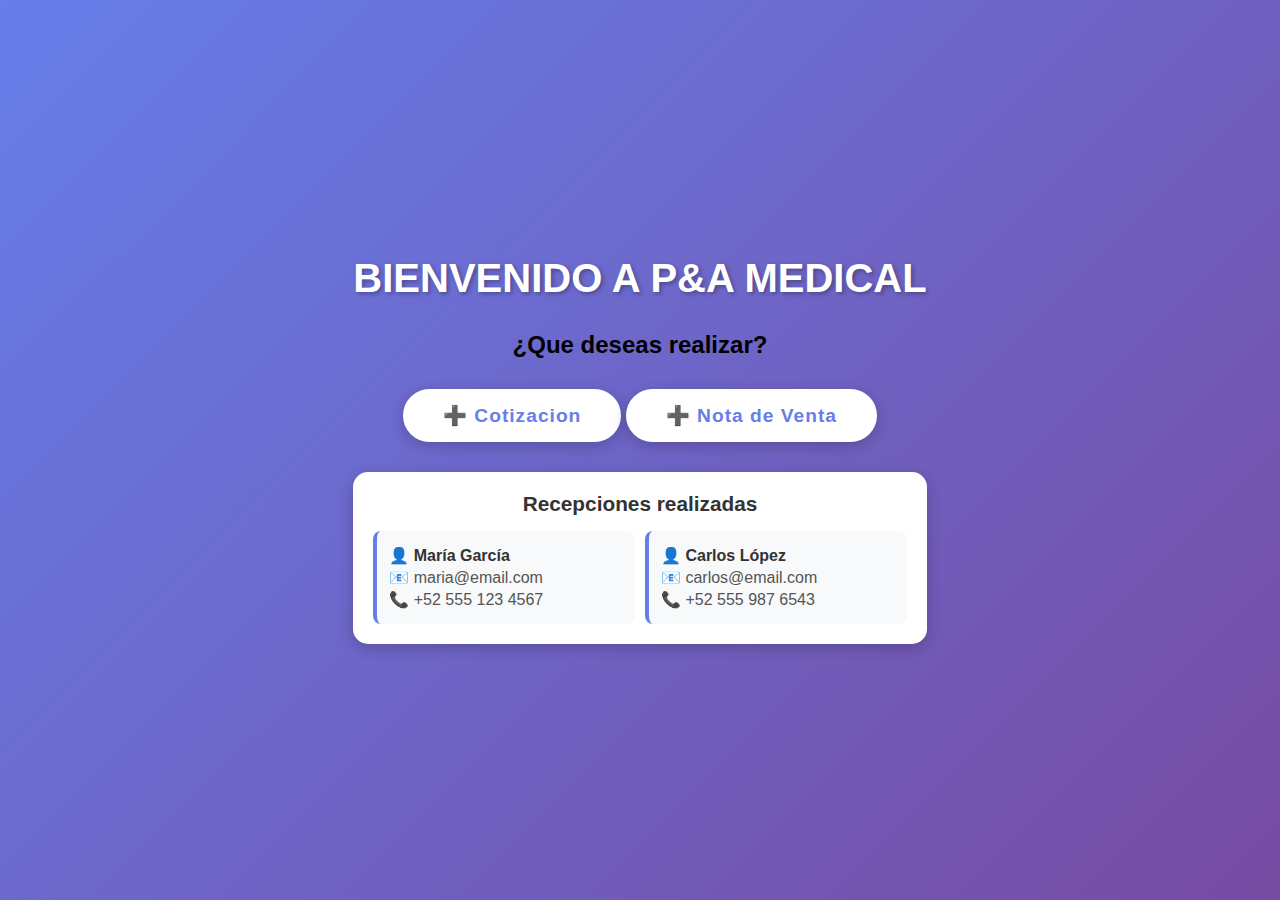
<file: MejoraVisualNVCOT.html>
<!DOCTYPE html>
<html lang="es">
<head>
    <meta charset="UTF-8">
    <meta name="viewport" content="width=device-width, initial-scale=1.0">
    <link rel="stylesheet" href="css\RecepStyles.css">
    <title>Gestión de Clientes</title>
</head>
<body>
    <div class="container">
        <h1>BIENVENIDO A P&A MEDICAL</h1>
        <h2>¿Que deseas realizar?</h2>
        <button class="btn-agregar" onclick="abrirModalCOT()">➕ Cotizacion</button>
        <button class="btn-agregar" onclick="abrirModalNV()">➕ Nota de Venta</button>
        
                                                    <!-- Lista de clientes -->
        <div class="clientes-lista">
            <h3>Recepciones realizadas</h3>
            <div class="clientes-grid" id="clientesGrid">
                <div class="empty-message">No hay clientes registrados</div>
            </div>
        </div>
    </div>

                                            <!-- Modal flotante de Cotizacion-->
    <div class="modal-overlay" id="modalOverlayCOT">
        <div class="modal">
            <h2>Nueva Cotizacion</h2>
            <div class="progress" id="progress">Paso 1 de 14</div>
            
            <form id="clienteForm" onsubmit="return false;">
                <div class="form-group">
                    <label for="nombreEmpresa">Nombre Empresa: </label>
                    <input type="text" id="nombreEmpresa" placeholder="Ej: P&A Medical" autocomplete="off">
                    <div class="error-message" id="errorNombreEmpresa">El nombre es requerido</div>
                </div>

                <div class="form-group">
                    <label for="direccionEmpresa">Dirección Empresa: </label>
                    <input type="text" id="direccionEmpresa" placeholder="Ej: Batallon de San Patricio" autocomplete="off">
                    <div class="error-message" id="errorDireccionEmpresa">Direccion es requerida</div>
                </div>

                <div class="form-group">
                    <label for="nombreAsesor">Nombre del Asesor: </label>
                    <input type="text" id="nombreAsesor" placeholder="Ej: Fernando Andrade" autocomplete="off">
                    <div class="error-message" id="errorNombreAsesor">Asesor requerido</div>
                </div>

                <div class="form-group">
                    <label for="telefonoAsesor">Telefono del Asesor: </label>
                    <input type="text" id="telefonoAsesor" placeholder="Ej: 3317518530" autocomplete="off">
                    <div class="error-message" id="errorTelefonoAsesor">El teléfono es requerido</div>
                </div>


                <div class="form-group">
                    <label for="numeroCOT">Numero de COT: </label>
                    <input type="number" id="numeroCOT" placeholder="Ej: 001" autocomplete="off">
                    <div class="error-message" id="errorNumeroCOT">Num. COT requerido</div>
                </div>

                <div class="form-group">
                    <label for="fechaCOT">Fecha de COT </label>
                    <input type="text" id="fechaCOT" placeholder="Ej: Fernando Andrade" autocomplete="off">
                    <div class="error-message" id="errorFechaCOT">Asesor requerido</div>
                </div>

                <div class="form-group">
                    <label for="fechaVAL">Validez: </label>
                    <input type="text" id="fechaVAL" placeholder="Ej: Fernando Andrade" autocomplete="off">
                    <div class="error-message" id="errorFechaVAL">Asesor requerido</div>
                </div>

                <div class="form-group">
                    <label for="nombreCliente">Nombre del Cliente: </label>
                    <input type="text" id="nombreCliente" placeholder="Ej: Fernando Andrade" autocomplete="off">
                    <div class="error-message" id="errorNombreCliente">Asesor requerido</div>
                </div>

                <div class="form-group">
                    <label for="direccionCliente">Direccion del Cliente: </label>
                    <input type="text" id="direccionCliente" placeholder="Ej: Fernando Andrade" autocomplete="off">
                    <div class="error-message" id="errorDireccionCliente">Asesor requerido</div>
                </div>

                <div class="form-group">
                    <label for="telefonoCliente">Telefono del Cliente: </label>
                    <input type="text" id="telefonoCliente" placeholder="Ej: Fernando Andrade" autocomplete="off">
                    <div class="error-message" id="errorTelefonoCliente">Asesor requerido</div>
                </div>


                <div class="modal-buttons">
                    <button type="button" class="btn-cancelar" onclick="cerrarModal()">Cancelar</button>
                    <button type="button" class="btn-siguiente" id="btnSiguiente" onclick="siguientePaso()">Siguiente</button>
                </div>
            </form>
        </div>
    </div>
                                                <!--Modal flotante de NOTA DE VENTA-->
    <div class="modal-overlay" id="modalOverlayNV">
        <div class="modal">
            <h2>Nueva NOTA DE VENTA</h2>
            <div class="progress" id="progress">Paso 1 de 10</div>
            
            <form id="clienteForm" onsubmit="return false;">
                <div class="form-group">
                    <label for="nombreEmpresa">Nombre Empresa: </label>
                    <input type="text" id="nombreEmpresaNV" placeholder="Ej: P&A Medical" autocomplete="off">
                    <div class="error-message" id="errorNombreEmpresaNV">El nombre es requerido</div>
                </div>

                <div class="form-group">
                    <label for="direccionEmpresa">Dirección Empresa: </label>
                    <input type="text" id="direccionEmpresaNV" placeholder="Ej: Batallon de San Patricio" autocomplete="off">
                    <div class="error-message" id="errorDireccionEmpresaNV">Direccion es requerida</div>
                </div>

                <div class="form-group">
                    <label for="nombreAsesor">Nombre del Asesor: </label>
                    <input type="text" id="nombreAsesorNV" placeholder="Ej: Fernando Andrade" autocomplete="off">
                    <div class="error-message" id="errorNombreAsesorNV">Asesor requerido</div>
                </div>

                <div class="form-group">
                    <label for="telefonoAsesor">Telefono del Asesor: </label>
                    <input type="text" id="telefonoAsesorNV" placeholder="Ej: 3317518530" autocomplete="off">
                    <div class="error-message" id="errorTelefonoAsesorNV">El teléfono es requerido</div>
                </div>


                <div class="form-group">
                    <label for="numeroCOT">Numero de COT: </label>
                    <input type="number" id="numeroCOTNV" placeholder="Ej: 001" autocomplete="off">
                    <div class="error-message" id="errorNumeroCOTNV">Num. COT requerido</div>
                </div>

                <div class="form-group">
                    <label for="fechaCOT">Fecha de COT </label>
                    <input type="text" id="fechaCOTNV" placeholder="Ej: Fernando Andrade" autocomplete="off">
                    <div class="error-message" id="errorFechaCOTNV">Asesor requerido</div>
                </div>

                <div class="form-group">
                    <label for="fechaVAL">Validez: </label>
                    <input type="text" id="fechaVALNV" placeholder="Ej: Fernando Andrade" autocomplete="off">
                    <div class="error-message" id="errorFechaVALNV">Asesor requerido</div>
                </div>

                <div class="form-group">
                    <label for="nombreCliente">Nombre del Cliente: </label>
                    <input type="text" id="nombreClienteNV" placeholder="Ej: Fernando Andrade" autocomplete="off">
                    <div class="error-message" id="errorNombreClienteNV">Asesor requerido</div>
                </div>

                <div class="form-group">
                    <label for="direccionCliente">Direccion del Cliente: </label>
                    <input type="text" id="direccionClienteNV" placeholder="Ej: Fernando Andrade" autocomplete="off">
                    <div class="error-message" id="errorDireccionClienteNV">Asesor requerido</div>
                </div>

                <div class="form-group">
                    <label for="telefonoCliente">Telefono del Cliente: </label>
                    <input type="text" id="telefonoClienteNV" placeholder="Ej: Fernando Andrade" autocomplete="off">
                    <div class="error-message" id="errorTelefonoClienteNV">Asesor requerido</div>
                </div>


                <div class="modal-buttons">
                    <button type="button" class="btn-cancelar" onclick="cerrarModal()">Cancelar</button>
                    <button type="button" class="btn-siguiente" id="btnSiguiente" onclick="siguientePaso()">Siguiente</button>
                </div>
            </form>
        </div>
    </div>

    <script>
        let pasoActual = 1;
        const campos = ['nombreEmpresa', 'direccionEmpresa', 'nombreAsesor', 'telefonoAsesor','numeroCOT','fechaCOT','fechaVAL','nombreCliente','direccionCliente','telefonoCliente'];
        let COTactual = {
            nombreEmpresa: '',
            direccionEmpresa: '',
            nombreAsesor:'',
            telefonoAsesor: '',
            numeroCOT:'',
            fechaCOT:'',
            fechaVAL:'',
            nombreCliente:'',
            direccionCliente:'',
            telefonoCliente:''
        };
        const campos2 = ['nombreEmpresaNV', 'direccionEmpresaNV', 'nombreAsesorNV', 'telefonoAsesorNV','numeroCOTNV','fechaCOTNV','fechaVALNV','nombreClienteNV','direccionClienteNV','telefonoClienteNV'];
        let NVactual = {
            nombreEmpresaNV: '',
            direccionEmpresaNV: '',
            nombreAsesorNV:'',
            telefonoAsesorNV: '',
            numeroCOTNV:'',
            fechaCOTNV:'',
            fechaVALNV:'',
            nombreClienteNV:'',
            direccionClienteNV:'',
            telefonoClienteNV:''
        };
        
                                                        // Array para almacenar los clientes
        let Cotizaciones = [];
                                                                // ABRIR MODAL
        function abrirModalCOT() {
            resetearFormulario();
            document.getElementById('modalOverlayCOT').style.display = 'flex';
            document.getElementById('nombreEmpresa').focus();
        }
        
        function abrirModalNV() {
            resetearFormularioNV();
            document.getElementById('modalOverlayNV').style.display = 'flex';
            document.getElementById('nombreEmpresa').focus();
        }
                                                                // CERRAR MODAL
        function cerrarModal() {
            document.getElementById('modalOverlayCOT').style.display = 'none';
            document.getElementById('modalOverlayNV').style.display = 'none';
            resetearFormulario();
        }

        function resetearFormulario() {
            pasoActual = 1;
            COTactual = { nombreEmpresa: '',
                            direccionEmpresa: '',
                            nombreAsesor:'',
                            telefonoAsesor: '',
                            numeroCOT:'',
                            fechaCOT:'',
                            fechaVAL:'',
                            nombreCliente:'',
                            direccionCliente:'',
                            telefonoCliente:'' };
            campos.forEach(campo => {
                document.getElementById(campo).value = '';
                document.getElementById(campo).style.display = 'block';
                document.getElementById(campo).classList.remove('error');
            });
            
                                                        // Mostrar solo el primer campo
            document.getElementById('nombreEmpresa').style.display = 'block';
            document.getElementById('direccionEmpresa').style.display = 'none';
            document.getElementById('nombreAsesor').style.display = 'none';
            document.getElementById('telefonoAsesor').style.display = 'none';
            document.getElementById('numeroCOT').style.display = 'none';
            document.getElementById('fechaCOT').style.display = 'none';
            document.getElementById('fechaVAL').style.display = 'none';
            document.getElementById('nombreCliente').style.display = 'none';
            document.getElementById('direccionCliente').style.display = 'none';
            document.getElementById('telefonoCliente').style.display = 'none';
            

            document.getElementById('progress').textContent = 'Paso 1 de 10';
            document.getElementById('btnSiguiente').disabled = false;
            document.getElementById('btnSiguiente').textContent = 'Siguiente';
            
                                                        // Ocultar mensajes de error
            document.querySelectorAll('.error-message').forEach(msg => {
                msg.style.display = 'none';
            });
        }
        
        function resetearFormularioNV() {
            pasoActual = 1;
            NVactual = { nombreEmpresaNV: '',
                        direccionEmpresaNV: '',
                        nombreAsesorNV:'',
                        telefonoAsesorNV: '',
                        numeroCOTNV:'',
                        fechaCOTNV:'',
                        fechaVALNV:'',
                        nombreClienteNV:'',
                        direccionClienteNV:'',
                        telefonoClienteNV:''};
            campos.forEach(campo => {
                document.getElementById(campo).value = '';
                document.getElementById(campo).style.display = 'block';
                document.getElementById(campo).classList.remove('error');
            });
            
                                                        // Mostrar solo el primer campo
            document.getElementById('nombreEmpresaNV').style.display = 'block';
            document.getElementById('direccionEmpresaNV').style.display = 'none';
            document.getElementById('nombreAsesorNV').style.display = 'none';
            document.getElementById('telefonoAsesorNV').style.display = 'none';
            document.getElementById('numeroCOTNV').style.display = 'none';
            document.getElementById('fechaCOTNV').style.display = 'none';
            document.getElementById('fechaVALNV').style.display = 'none';
            document.getElementById('nombreClienteNV').style.display = 'none';
            document.getElementById('direccionClienteNV').style.display = 'none';
            document.getElementById('telefonoClienteNV').style.display = 'none';
            

            document.getElementById('progress').textContent = 'Paso 1 de 10';
            document.getElementById('btnSiguiente').disabled = false;
            document.getElementById('btnSiguiente').textContent = 'Siguiente';
            
                                                        // Ocultar mensajes de error
            document.querySelectorAll('.error-message').forEach(msg => {
                msg.style.display = 'none';
            });
        }

        function validarCampoActual() {
            const campoId = campos[pasoActual - 1];
            const valor = document.getElementById(campoId).value.trim();
            const errorElement = document.getElementById(`error${campoId.charAt(0).toUpperCase() + campoId.slice(1)}`);
            
            if (!valor) {
                document.getElementById(campoId).classList.add('error');
                errorElement.style.display = 'block';
                return false;
            }
            
                                                    // Validación específica para email
            if (campoId === 'correo') {
                const emailRegex = /^[^\s@]+@[^\s@]+\.[^\s@]+$/;
                if (!emailRegex.test(valor)) {
                    document.getElementById(campoId).classList.add('error');
                    errorElement.textContent = 'Ingrese un correo válido';
                    errorElement.style.display = 'block';
                    return false;
                }
            }
            
                                            // Validación específica para teléfono (mínimo 10 dígitos)
            if (campoId === 'telefono') {
                const telefonoLimpio = valor.replace(/\D/g, '');
                if (telefonoLimpio.length < 10) {
                    document.getElementById(campoId).classList.add('error');
                    errorElement.textContent = 'Ingrese un teléfono válido (mínimo 10 dígitos)';
                    errorElement.style.display = 'block';
                    return false;
                }
            }
            
            document.getElementById(campoId).classList.remove('error');
            errorElement.style.display = 'none';
            
                                                    // Guardar el valor en clienteActual
            COTactual[campoId] = valor;
            
            return true;
        }

        function siguientePaso() {
            if (!validarCampoActual()) {
                return;
            }

            if (pasoActual < 10) {
                                                        // Ocultar campo actual
                document.getElementById(campos[pasoActual - 1]).style.display = 'none';
                
                                                        // Avanzar al siguiente paso
                pasoActual++;
                
                                                        // Mostrar siguiente campo
                document.getElementById(campos[pasoActual - 1]).style.display = 'block';
                document.getElementById(campos[pasoActual - 1]).focus();
                
                document.getElementById('progress').textContent = `Paso ${pasoActual} de 10`;
                
                                                        // Si es el último paso, cambiar texto del botón
                if (pasoActual === 10) {
                    document.getElementById('btnSiguiente').textContent = 'Guardar Cliente';
                }
            } else {
                                                        // Último paso - guardar cliente
                guardarCliente();
            }
        }

        function guardarCliente() {
                                                    // Crear objeto cliente con los datos
            const nuevoCliente = {
                id: Date.now(),
                nombre: COTactual.nombreCliente,
                direccion: COTactual.direccionCliente,
                telefono: COTactual.telefonoCliente,
                
            };
            
                                                            // Agregar al array de clientes
            clientes.push(nuevoCliente);
            
                                                            // Actualizar la lista visible
            actualizarListaClientes();
            
                                                            // Mostrar mensaje de éxito y cerrar modal
            cerrarModal();
            
            
        }

        function actualizarListaClientes() {
            const grid = document.getElementById('clientesGrid');
            
            if (clientes.length === 0) {
                grid.innerHTML = '<div class="empty-message">No hay clientes registrados</div>';
                return;
            }
            
            let html = '';
            clientes.forEach(cliente => {
                html += `
                    <div class="cliente-item">
                        <p class="nombre">👤 ${cliente.nombre}</p>
                        <p>📧 ${cliente.direccion}</p>
                        <p>📞 ${cliente.telefono}</p>
                        
                    </div>
                `;
            });
            
            grid.innerHTML = html;
        }

                                                        // Cerrar modal si se hace clic fuera del contenido
        document.getElementById('modalOverlayCOT').addEventListener('click', function(e) {
            if (e.target === this) {
                cerrarModal();
            }
        });
        document.getElementById('modalOverlayNV').addEventListener('click', function(e) {
            if (e.target === this) {
                cerrarModal();
            }
        });

                                                            // Permitir enviar con Enter
        document.addEventListener('keydown', function(e) {
            if (e.key === 'Enter' && document.getElementById('modalOverlayCOT').style.display === 'flex') {
                e.preventDefault();
                siguientePaso();
            }
            
            if (e.key === 'Escape' && document.getElementById('modalOverlayCOT').style.display === 'flex') {
                cerrarModal();
            }
        });
        document.addEventListener('keydown', function(e) {
            if (e.key === 'Enter' && document.getElementById('modalOverlayNV').style.display === 'flex') {
                e.preventDefault();
                siguientePaso();
            }
            
            if (e.key === 'Escape' && document.getElementById('modalOverlayNV').style.display === 'flex') {
                cerrarModal();
            }
        });

        // Inicializar: ocultar todos los campos excepto el primero
        window.onload = function() {
            document.getElementById('nombreCliente').style.display = 'none';
            document.getElementById('telefonoCliente').style.display = 'none';
            
            if (e.key === 'Escape' && document.getElementById('modalOverlayCOT').style.display === 'flex') {
                cerrarModal();
            }
        };

                                                            // Inicializar: ocultar todos los campos excepto el primero
        window.onload = function() {
            document.getElementById('nombreCliente').style.display = 'none';
            document.getElementById('telefonoCliente').style.display = 'none';
            
                                                                // Agregar algunos clientes de ejemplo
            clientes = [
                {
                    id: 1,
                    nombre: 'María García',
                    direccion: 'maria@email.com',
                    telefono: '+52 555 123 4567',
                    
                },
                {
                    id: 2,
                    nombre: 'Carlos López',
                    direccion: 'carlos@email.com',
                    telefono: '+52 555 987 6543',
                    
                }
            ];
            actualizarListaClientes();
        };
    </script>
</body>
</html>
</file>
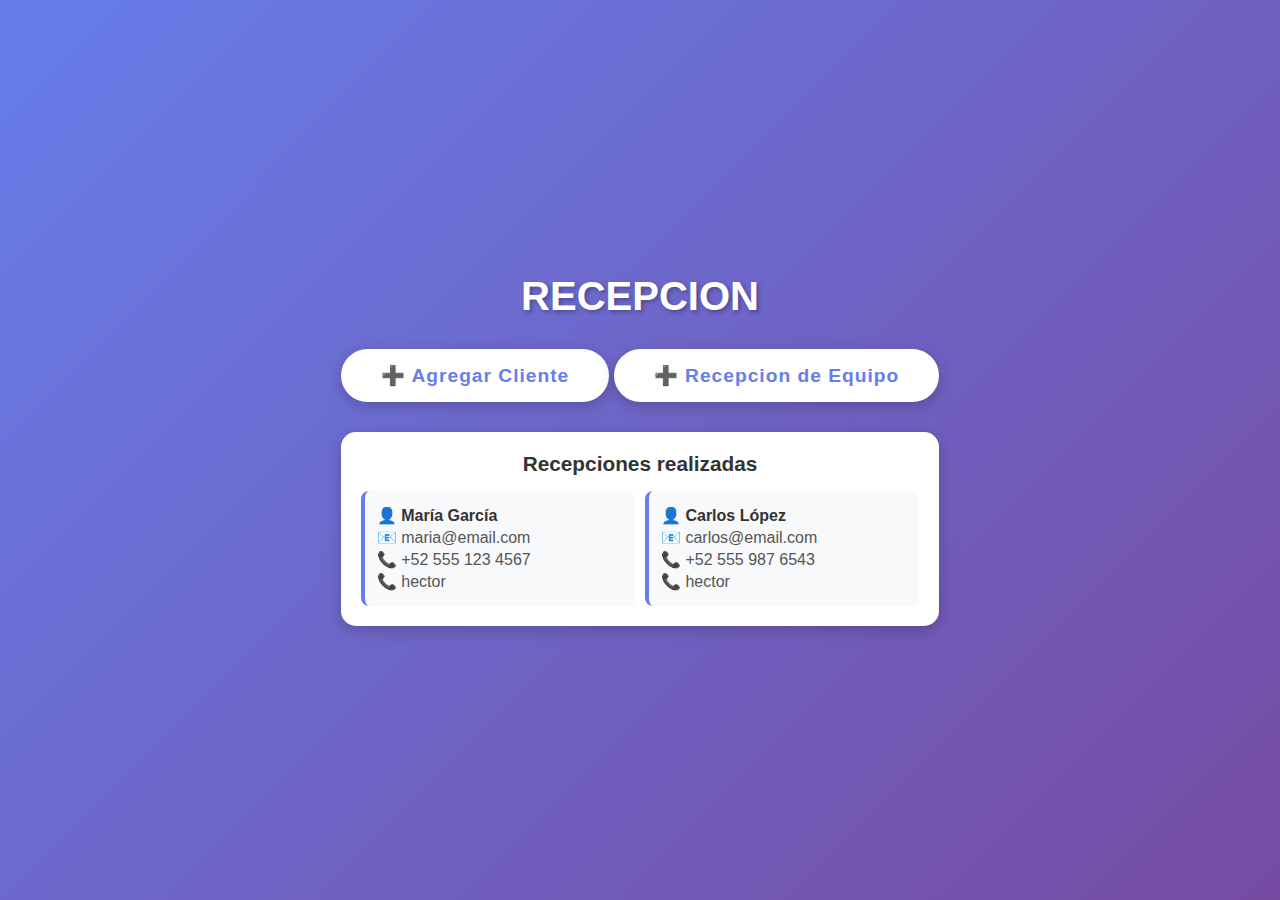
<file: veremos.html>
<!DOCTYPE html>
<html lang="es">
<head>
    <meta charset="UTF-8">
    <meta name="viewport" content="width=device-width, initial-scale=1.0">
    <link rel="stylesheet" href="css\veremos.css">
    <title>Gestión de Clientes</title>
</head>
<body>
    <div class="container">
        <h1>RECEPCION</h1>
        <button class="btn-agregar" onclick="abrirModal()">➕ Agregar Cliente</button>
        <button class="btn-agregar" onclick="ModalRecep()">➕ Recepcion de Equipo</button>
        
                                                    <!-- Lista de clientes -->
        <div class="clientes-lista">
            <h3>Recepciones realizadas</h3>
            <div class="clientes-grid" id="clientesGrid">
                <div class="empty-message">No hay clientes registrados</div>
            </div>
        </div>
    </div>

                                            <!-- Modal flotante de añadir cliente-->
    <div class="modal-overlay" id="modalOverlay">
        <div class="modal">
            <h2>Nueva Recepción</h2>
            <div class="progress" id="progress">Paso 1 de 4</div>
            
            <form id="clienteForm" onsubmit="return false;">
                <div class="form-group">
                    <label for="nombre">Nombre Completo: </label>
                    <input type="text" id="nombre" placeholder="Ej: Fernando Andrade" autocomplete="off">
                    <div class="error-message" id="errorNombre">El nombre es requerido</div>
                </div>

                <div class="form-group">
                    <label for="direccion">Dirección: </label>
                    <input type="text" id="direccion" placeholder="Ej: Batallon de San Patricio" autocomplete="off">
                    <div class="error-message" id="errorDireccion">Direccion es requerida</div>
                </div>

                <div class="form-group">
                    <label for="telefono">Telefono: </label>
                    <input type="text" id="telefono" placeholder="Ej: 3317518530" autocomplete="off">
                    <div class="error-message" id="errorTelefono">El teléfono es requerido</div>
                </div>

                <div class="form-group">
                    <label for="correo">correo: </label>
                    <input type="text" id="correo" placeholder="Ej: ejemplo@ejemplo.com" autocomplete="off">
                    <div class="error-message" id="errorCorreo">correo requerido</div>
                </div>


                <div class="modal-buttons">
                    <button type="button" class="btn-cancelar" onclick="cerrarModal()">Cancelar</button>
                    <button type="button" class="btn-siguiente" id="btnSiguiente" onclick="siguientePaso()">Siguiente</button>
                </div>
            </form>
        </div>
    </div>
                                                <!--Modal flotante de recepcion-->
    <div class="modal-overlay" id="modalRecepOverlay">
        <div class="modal">
            <h2>Nueva Recepción</h2>
            <div class="progress" id="progress">Paso 1 de 3</div>
            
            <form id="clienteForm" onsubmit="return false;">
                <div class="form-group">
                    <label for="nombre">Equipo: </label>
                    <input type="text" id="nombre" placeholder="Ej: Monitor " autocomplete="off">
                    <div class="error-message" id="errorNombre">El nombre es requerido</div>
                </div>

                <div class="form-group">
                    <label for="marca">Marca: </label>
                    <input type="text" id="marca" placeholder="Ej: Mindray" autocomplete="off">
                    <div class="error-message" id="errorMarca">El nombre es requerido</div>
                </div>

                <div class="form-group">
                    <label for="modelo">Modelo: </label>
                    <input type="text" id="modelo" placeholder="Ej: Umec" autocomplete="off">
                    <div class="error-message" id="errorModelo">El teléfono es requerido</div>
                </div>

                <div class="form-group">
                    <label for="sn">Numero de serie: </label>
                    <input type="text" id="sn" placeholder="Ej: 1234" autocomplete="off">
                    <div class="error-message" id="errorModelo">El teléfono es requerido</div>
                </div>

                <div class="form-group">
                    <label for="acces">Accesorios: </label>
                    <input type="text" id="acces" placeholder="Ej: sensores, cable ac" autocomplete="off">
                    <div class="error-message" id="errorModelo">El teléfono es requerido</div>
                </div>

                <div class="form-group">
                    <label for="problem">Problematica mencionada: </label>
                    <input type="text" id="problem" placeholder="Ej: el perro lo mio" autocomplete="off">
                    <div class="error-message" id="errorModelo">El teléfono es requerido</div>
                </div>

                <div class="form-group">
                    <label for="serviceType">Tipo de servicio: </label>
                    <input type="text" id="serviceType" placeholder="Ej: MP" autocomplete="off">
                    <div class="error-message" id="errorModelo">El teléfono es requerido</div>
                </div>

                <div class="form-group">
                    <label for="Client">cliente: </label>
                    <input type="text" id="Client" placeholder="Ej: marianita" autocomplete="off">
                    <div class="error-message" id="errorModelo">El teléfono es requerido</div>
                </div>

                <div class="modal-buttons">
                    <button type="button" class="btn-cancelar" onclick="cerrarModal()">Cancelar</button>
                    <button type="button" class="btn-siguiente" id="btnSiguiente" onclick="siguientePaso()">Siguiente</button>
                </div>
            </form>
        </div>
    </div>

    <script>
        let pasoActual = 1;
        const campos = ['nombre', 'direccion', 'telefono', 'correo'];
        let clienteActual = {
            nombre: '',
            direccion: '',
            telefono: '',
            correo:''
        };
        
                                                        // Array para almacenar los clientes
        let clientes = [];
                                                                // ABRIR MODAL
        function abrirModal() {
            resetearFormulario();
            document.getElementById('modalOverlay').style.display = 'flex';
            document.getElementById('nombre').focus();
        }
        
        function ModalRecep() {
            resetearFormulario();
            document.getElementById('modalRecepOverlay').style.display = 'flex';
            document.getElementById('nombre').focus();
        }
                                                                // CERRAR MODAL
        function cerrarModal() {
            document.getElementById('modalOverlay').style.display = 'none';
            document.getElementById('modalRecepOverlay').style.display = 'none';
            resetearFormulario();
        }

        function resetearFormulario() {
            pasoActual = 1;
            clienteActual = { nombre: '', direccion: '', telefono: '', correo:'' };
            campos.forEach(campo => {
                document.getElementById(campo).value = '';
                document.getElementById(campo).style.display = 'block';
                document.getElementById(campo).classList.remove('error');
            });
            
                                                        // Mostrar solo el primer campo
            document.getElementById('nombre').style.display = 'block';
            document.getElementById('direccion').style.display = 'none';
            document.getElementById('telefono').style.display = 'none';
            document.getElementById('correo').style.display = 'none';
            
            document.getElementById('progress').textContent = 'Paso 1 de 4';
            document.getElementById('btnSiguiente').disabled = false;
            document.getElementById('btnSiguiente').textContent = 'Siguiente';
            
                                                        // Ocultar mensajes de error
            document.querySelectorAll('.error-message').forEach(msg => {
                msg.style.display = 'none';
            });
        }

        function validarCampoActual() {
            const campoId = campos[pasoActual - 1];
            const valor = document.getElementById(campoId).value.trim();
            const errorElement = document.getElementById(`error${campoId.charAt(0).toUpperCase() + campoId.slice(1)}`);
            
            if (!valor) {
                document.getElementById(campoId).classList.add('error');
                errorElement.style.display = 'block';
                return false;
            }
            
                                                    // Validación específica para email
            if (campoId === 'correo') {
                const emailRegex = /^[^\s@]+@[^\s@]+\.[^\s@]+$/;
                if (!emailRegex.test(valor)) {
                    document.getElementById(campoId).classList.add('error');
                    errorElement.textContent = 'Ingrese un correo válido';
                    errorElement.style.display = 'block';
                    return false;
                }
            }
            
                                            // Validación específica para teléfono (mínimo 10 dígitos)
            if (campoId === 'telefono') {
                const telefonoLimpio = valor.replace(/\D/g, '');
                if (telefonoLimpio.length < 10) {
                    document.getElementById(campoId).classList.add('error');
                    errorElement.textContent = 'Ingrese un teléfono válido (mínimo 10 dígitos)';
                    errorElement.style.display = 'block';
                    return false;
                }
            }
            
            document.getElementById(campoId).classList.remove('error');
            errorElement.style.display = 'none';
            
                                                    // Guardar el valor en clienteActual
            clienteActual[campoId] = valor;
            
            return true;
        }

        function siguientePaso() {
            if (!validarCampoActual()) {
                return;
            }

            if (pasoActual < 4) {
                                                        // Ocultar campo actual
                document.getElementById(campos[pasoActual - 1]).style.display = 'none';
                
                                                        // Avanzar al siguiente paso
                pasoActual++;
                
                                                        // Mostrar siguiente campo
                document.getElementById(campos[pasoActual - 1]).style.display = 'block';
                document.getElementById(campos[pasoActual - 1]).focus();
                
                document.getElementById('progress').textContent = `Paso ${pasoActual} de 4`;
                
                                                        // Si es el último paso, cambiar texto del botón
                if (pasoActual === 4) {
                    document.getElementById('btnSiguiente').textContent = 'Guardar Cliente';
                }
            } else {
                                                        // Último paso - guardar cliente
                guardarCliente();
            }
        }

        function guardarCliente() {
                                                    // Crear objeto cliente con los datos
            const nuevoCliente = {
                id: Date.now(),
                nombre: clienteActual.nombre,
                direccion: clienteActual.direccion,
                telefono: clienteActual.telefono,
                correo: clienteActual.correo
            };
            
                                                            // Agregar al array de clientes
            clientes.push(nuevoCliente);
            
                                                            // Actualizar la lista visible
            actualizarListaClientes();
            
                                                            // Mostrar mensaje de éxito y cerrar modal
            cerrarModal();
            
                                                            // Opcional: Mostrar notificación
            alert(`¡Cliente ${nuevoCliente.nombre} agregado con éxito!`);
        }

        function actualizarListaClientes() {
            const grid = document.getElementById('clientesGrid');
            
            if (clientes.length === 0) {
                grid.innerHTML = '<div class="empty-message">No hay clientes registrados</div>';
                return;
            }
            
            let html = '';
            clientes.forEach(cliente => {
                html += `
                    <div class="cliente-item">
                        <p class="nombre">👤 ${cliente.nombre}</p>
                        <p>📧 ${cliente.direccion}</p>
                        <p>📞 ${cliente.telefono}</p>
                        <p>📞 ${cliente.correo}</p>
                    </div>
                `;
            });
            
            grid.innerHTML = html;
        }

                                                        // Cerrar modal si se hace clic fuera del contenido
        document.getElementById('modalOverlay').addEventListener('click', function(e) {
            if (e.target === this) {
                cerrarModal();
            }
        });
        document.getElementById('modalRecepOverlay').addEventListener('click', function(e) {
            if (e.target === this) {
                cerrarModal();
            }
        });

                                                            // Permitir enviar con Enter
        document.addEventListener('keydown', function(e) {
            if (e.key === 'Enter' && document.getElementById('modalOverlay').style.display === 'flex') {
                e.preventDefault();
                siguientePaso();
            }
            
            if (e.key === 'Escape' && document.getElementById('modalOverlay').style.display === 'flex') {
                cerrarModal();
            }
        });
        document.addEventListener('keydown', function(e) {
            if (e.key === 'Enter' && document.getElementById('modalRecepOverlay').style.display === 'flex') {
                e.preventDefault();
                siguientePaso();
            }
            
            if (e.key === 'Escape' && document.getElementById('modalRecepOverlay').style.display === 'flex') {
                cerrarModal();
            }
        });

                                                            // Inicializar: ocultar todos los campos excepto el primero
        window.onload = function() {
            document.getElementById('direccion').style.display = 'none';
            document.getElementById('telefono').style.display = 'none';
            
                                                                // Agregar algunos clientes de ejemplo
            clientes = [
                {
                    id: 1,
                    nombre: 'María García',
                    direccion: 'maria@email.com',
                    telefono: '+52 555 123 4567',
                    correo: 'hector'
                },
                {
                    id: 2,
                    nombre: 'Carlos López',
                    direccion: 'carlos@email.com',
                    telefono: '+52 555 987 6543',
                    correo: 'hector'
                }
            ];
            actualizarListaClientes();
        };
    </script>
</body>
</html>
</file>
